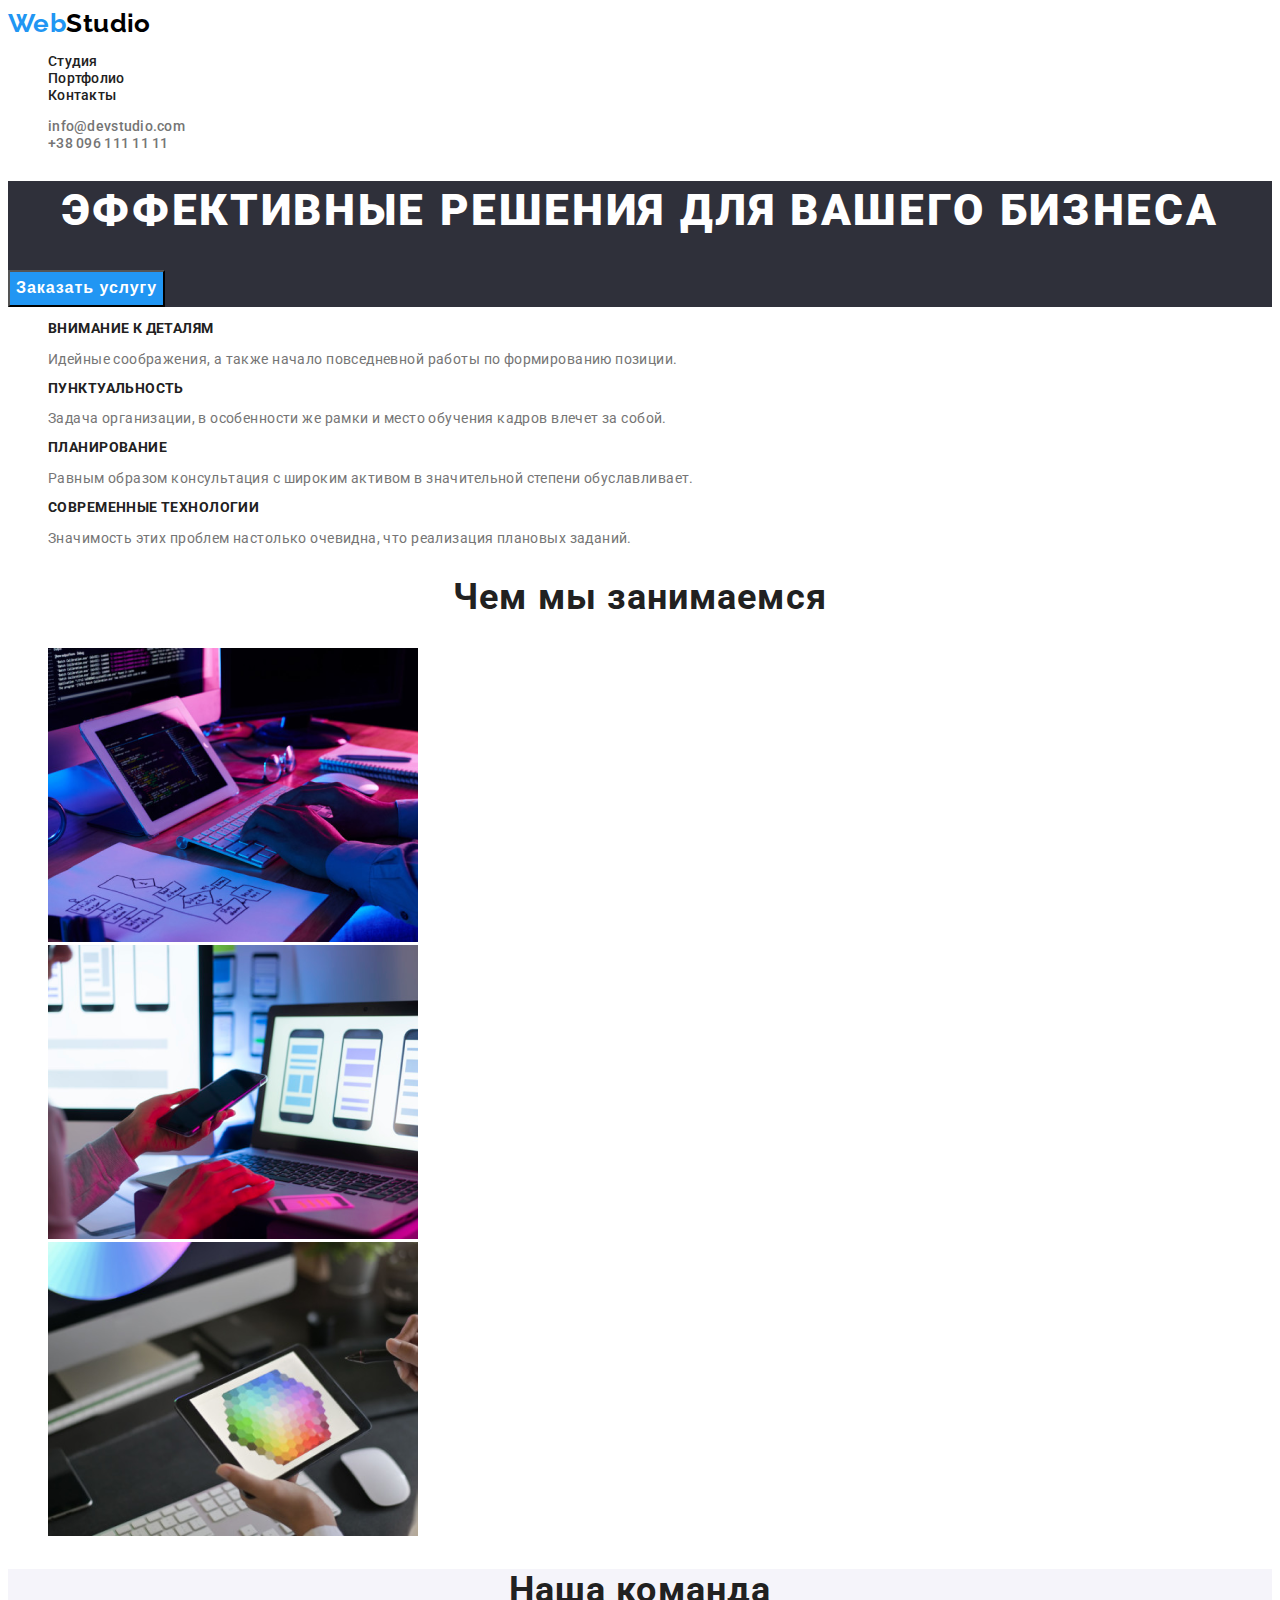
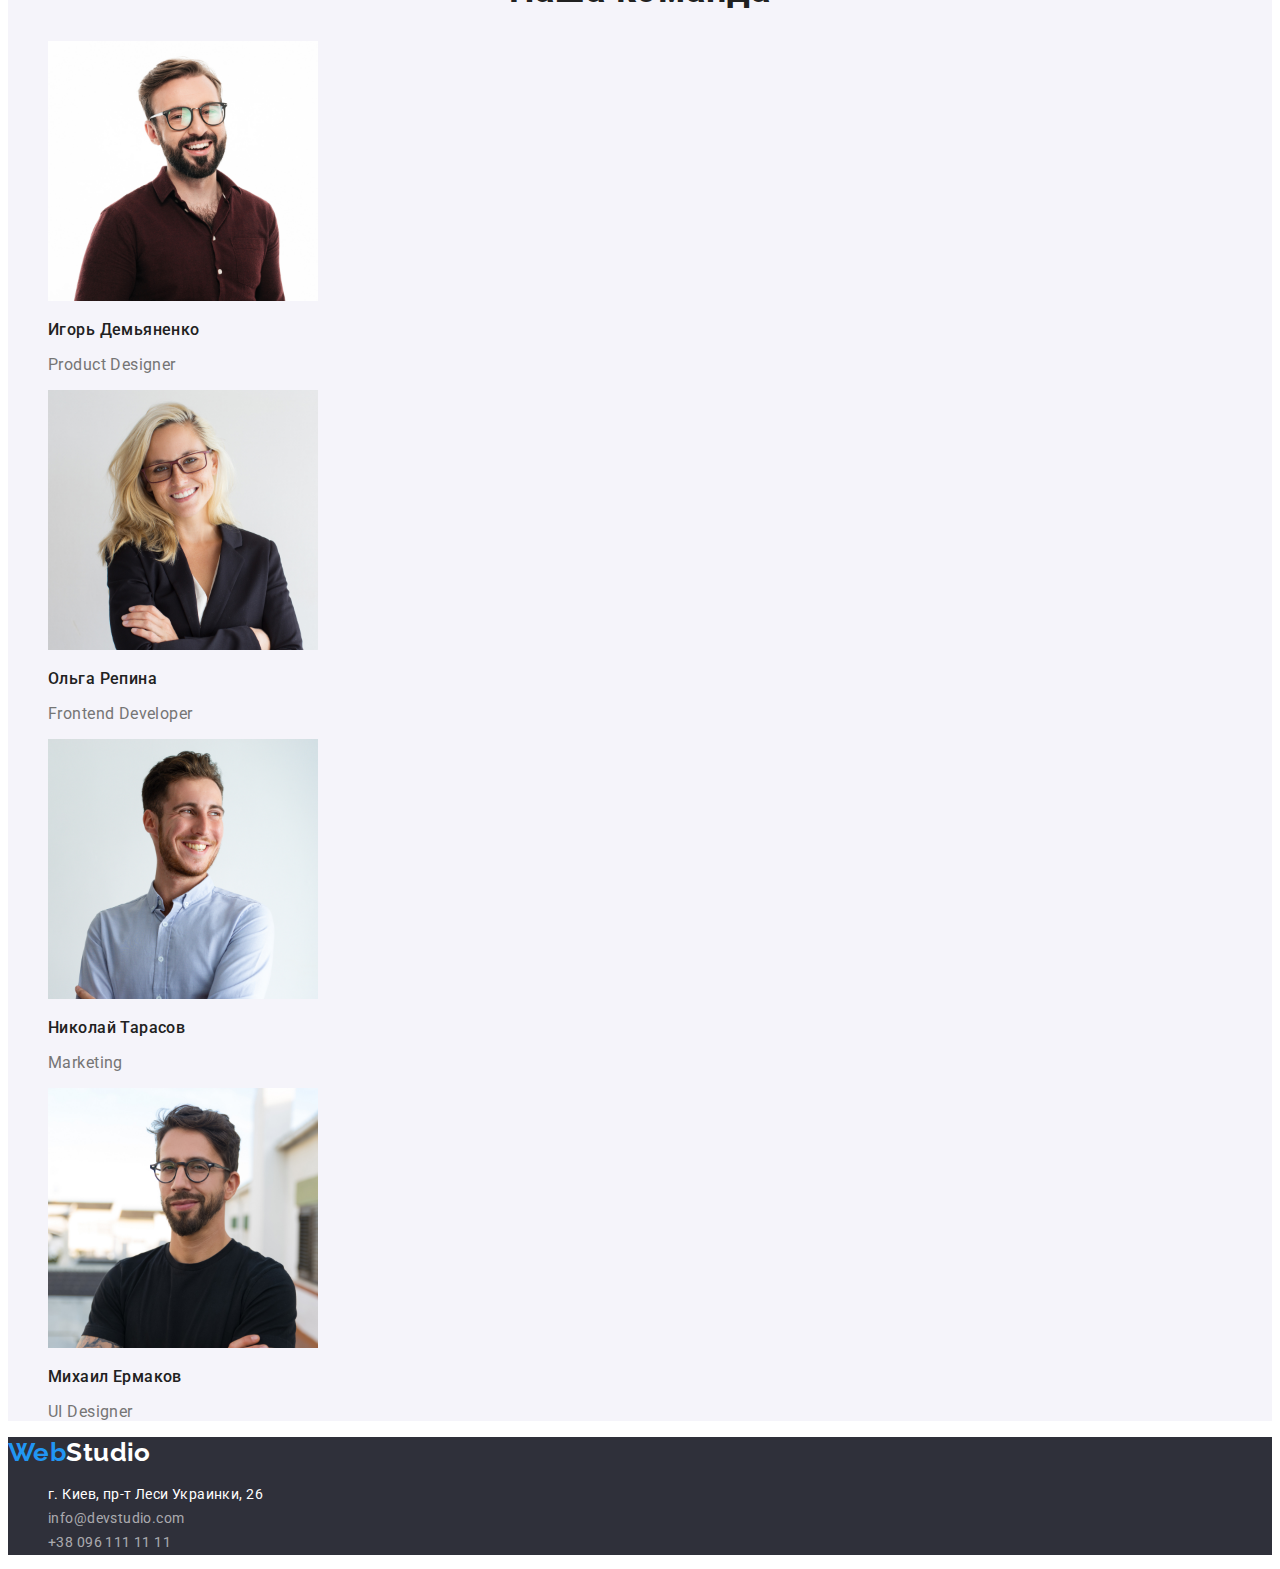
<file: index.html>
<!DOCTYPE html>
<html lang="en">

<head>
    <meta charset="UTF-8" />
    <meta name="viewport" content="width=device-width, initial-scale=1.0" />
    <title>Web Studio</title>
    <link
        href="https://fonts.googleapis.com/css2?family=Raleway:wght@700&family=Roboto:wght@400;500;700;900&display=swap"
        rel="stylesheet">
    <link rel="stylesheet" href="./css/styles.css">
</head>


<body>
    <!-- Топ линия -->
    <header class="page-header">
        <nav class="form-nav">
            <a class="logo link" href="./index.html"><span class="span">Web</span>Studio</a>

            <ul class="head-list link">
                <li class="item link"><a class="nav-link link" href="./index.html">Студия</a></li>
                <li class="item link"><a class="nav-link link" href="./portfolio.html">Портфолио</a></li>
                <li class="item link"><a class="nav-link link" href="#">Контакты</a></li>

            </ul>
        </nav>

        <ul class="head-list link">
            <li class="item link"><a class="head-link link" href="mailto:info@devstudio.com">info@devstudio.com</a></li>
            <li class="item link"><a class="head-link link" href="tel:+380961111111">+38 096 111 11 11</a></li>
        </ul>

    </header>

    <main>
        <!-- Шапка -->
        <section class="head-section">
            <h1 class="title">эффективные решения для вашего бизнеса</h1>
            <button type="button" class="head-button">Заказать услугу</button>
        </section>

        <!-- Особенности -->
        <section class="section-rarity">

            <h2 class="visually-hidden">Особенности</h2>

            <ul class="link">
                <li class="item link">
                    <h3 class="desc">Внимание к деталям</h3>
                    <p>
                        Идейные соображения, а также начало повседневной
                        работы по формированию позиции.
                    </p>

                </li>
                <li class="item link">
                    <h3 class="desc">Пунктуальность</h3>
                    <p>
                        Задача организации, в особенности же рамки и
                        место обучения кадров влечет за собой.
                    </p>

                </li>
                <li class="item link">
                    <h3 class="desc">Планирование</h3>
                    <p>
                        Равным образом консультация с широким активом
                        в значительной степени обуславливает.
                    </p>

                </li>
                <li class="item link">
                    <h3 class="desc">Современные технологии</h3>
                    <p>
                        Значимость этих проблем настолько очевидна,
                        что реализация плановых заданий.
                    </p>

                </li>

            </ul>
        </section>

        <!-- Чем мы занимаемся -->
        <section class="section">
            <h2 class="caption">Чем мы занимаемся</h2>

            <ul class="link">
                <li class="item link">
                    <img src="./images/1.jpg" alt="Верстка сайта" width="370" />

                </li>
                <li class="item link">
                    <img src="./images/2.png" alt="Разметка сайта" width="370" />

                </li>
                <li class="item link">
                    <img src="./images/3.png" alt="Анимирование сайта" width="370" />

                </li>
            </ul>
        </section>

        <!-- Наша команда -->
        <section class="section team">
            <h2 class="caption">Наша команда</h2>


            <ul class="link">
                <li class="item link">
                    <img src="./images/a1.jpg" alt="Photo Ihor Demyanenko - Product Designer" width="270" />
                    <h3 class="desc">Игорь Демьяненко</h3>
                    <p class="job-title">Product Designer</p>
                </li>
                <li class="item link">
                    <img src="./images/a2.jpg" alt="Photo Frontend Developer" width="270" />
                    <h3 class="desc">Ольга Репина</h3>
                    <p class="job-title">Frontend Developer</p>
                </li>
                <li class="item link">
                    <img src="./images/a3.jpg" alt="Photo Marketing" width="270" />
                    <h3 class="desc">Николай Тарасов</h3>
                    <p class="job-title">Marketing</p>
                </li>
                <li class="item link">
                    <img src="./images/a4.jpg" alt="Photo UI Designer" width="270" />
                    <h3 class="desc">Михаил Ермаков</h3>
                    <p class="job-title">UI Designer</p>
                </li>

            </ul>
        </section>
    </main>

    <!-- Футер -->
    <footer class="footer">
        <a class="logo link" href="./index.html"><span class="span">Web</span>Studio</a>
        <address>
            <ul class="footer-list link">
                <li class="item link"><a class="address list link" href="https://goo.gl/maps/hyKwJfhGdXVPFoFf8"
                        target="_blank" rel="noreferrer noopener">г. Киев,
                        пр-т Леси Украинки, 26</a>
                </li>
                <li class="item link"><a class="list link" href="mailto:info@devstudio.com">info@devstudio.com</a></li>
                <li class="item link"><a class="list link" href="tel:+380961111111">+38 096 111 11 11</a></li>
            </ul>
        </address>
    </footer>
</body>

</html>
</file>
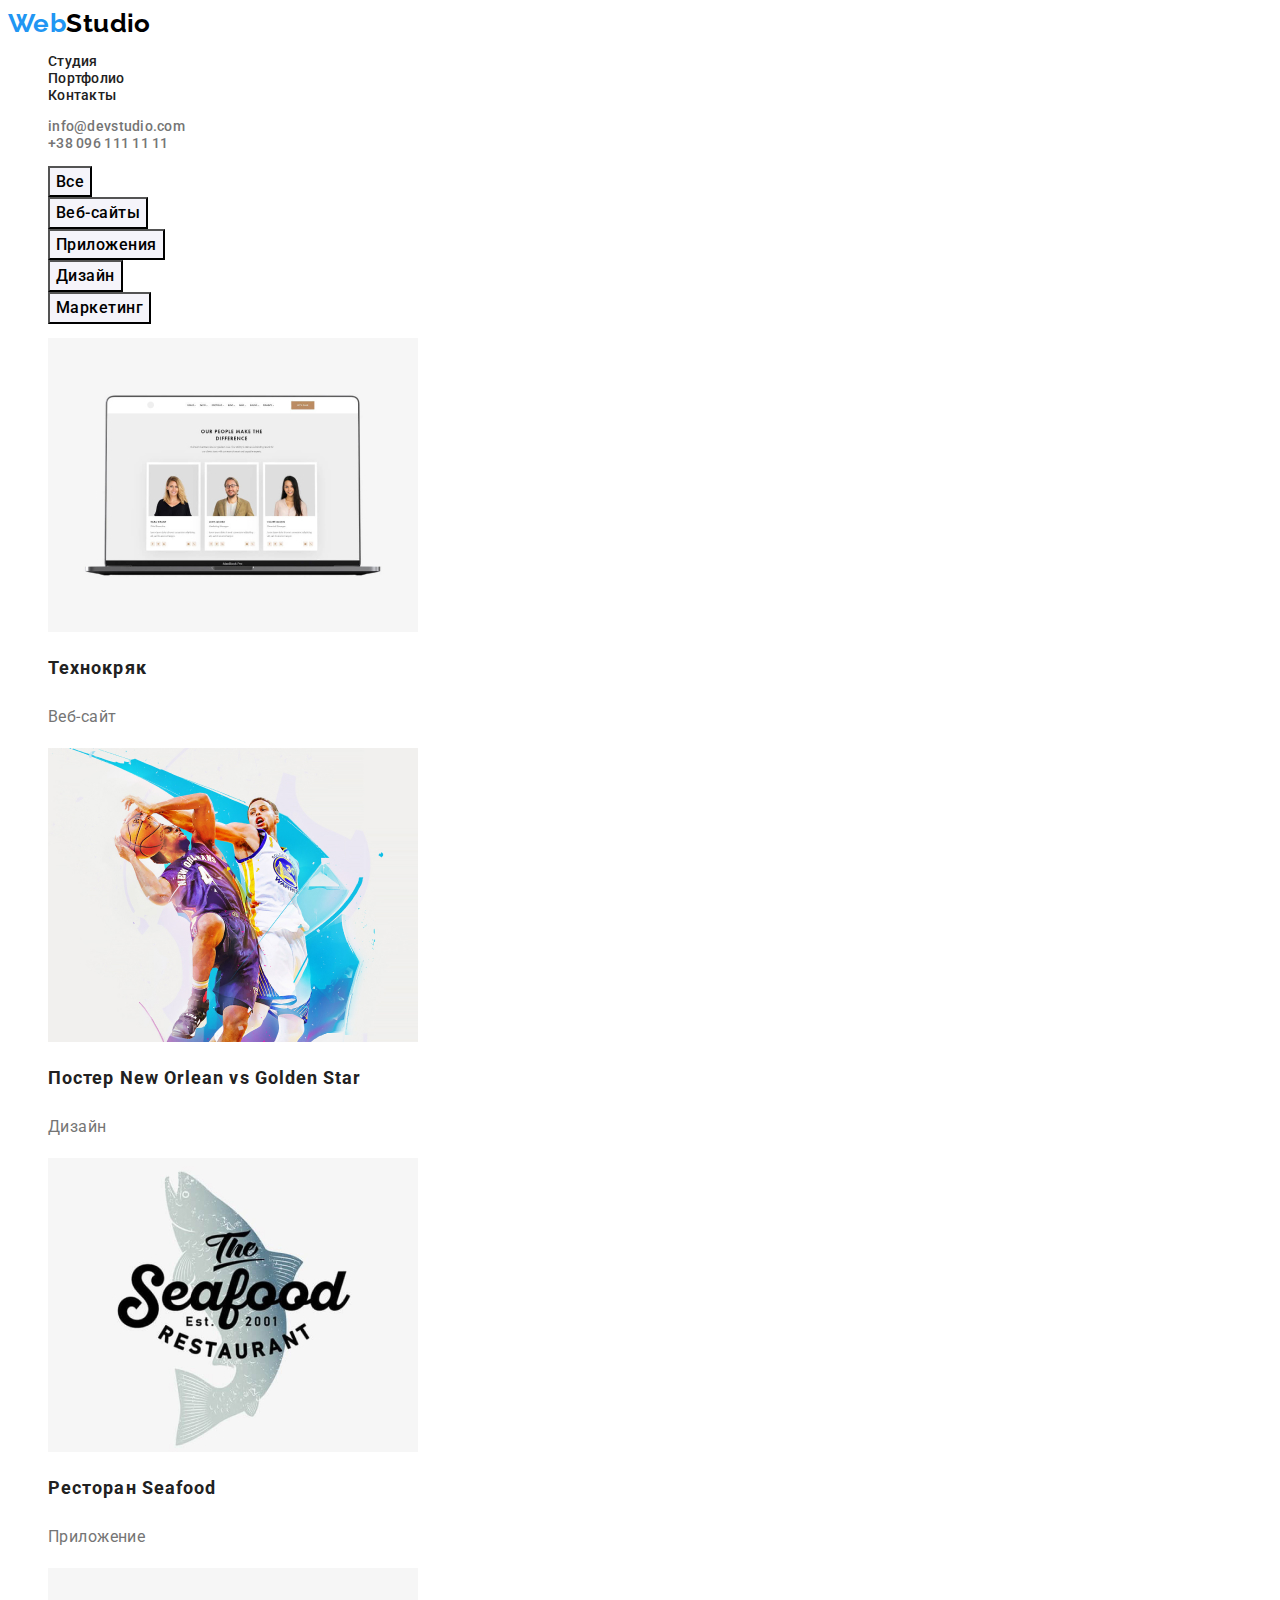
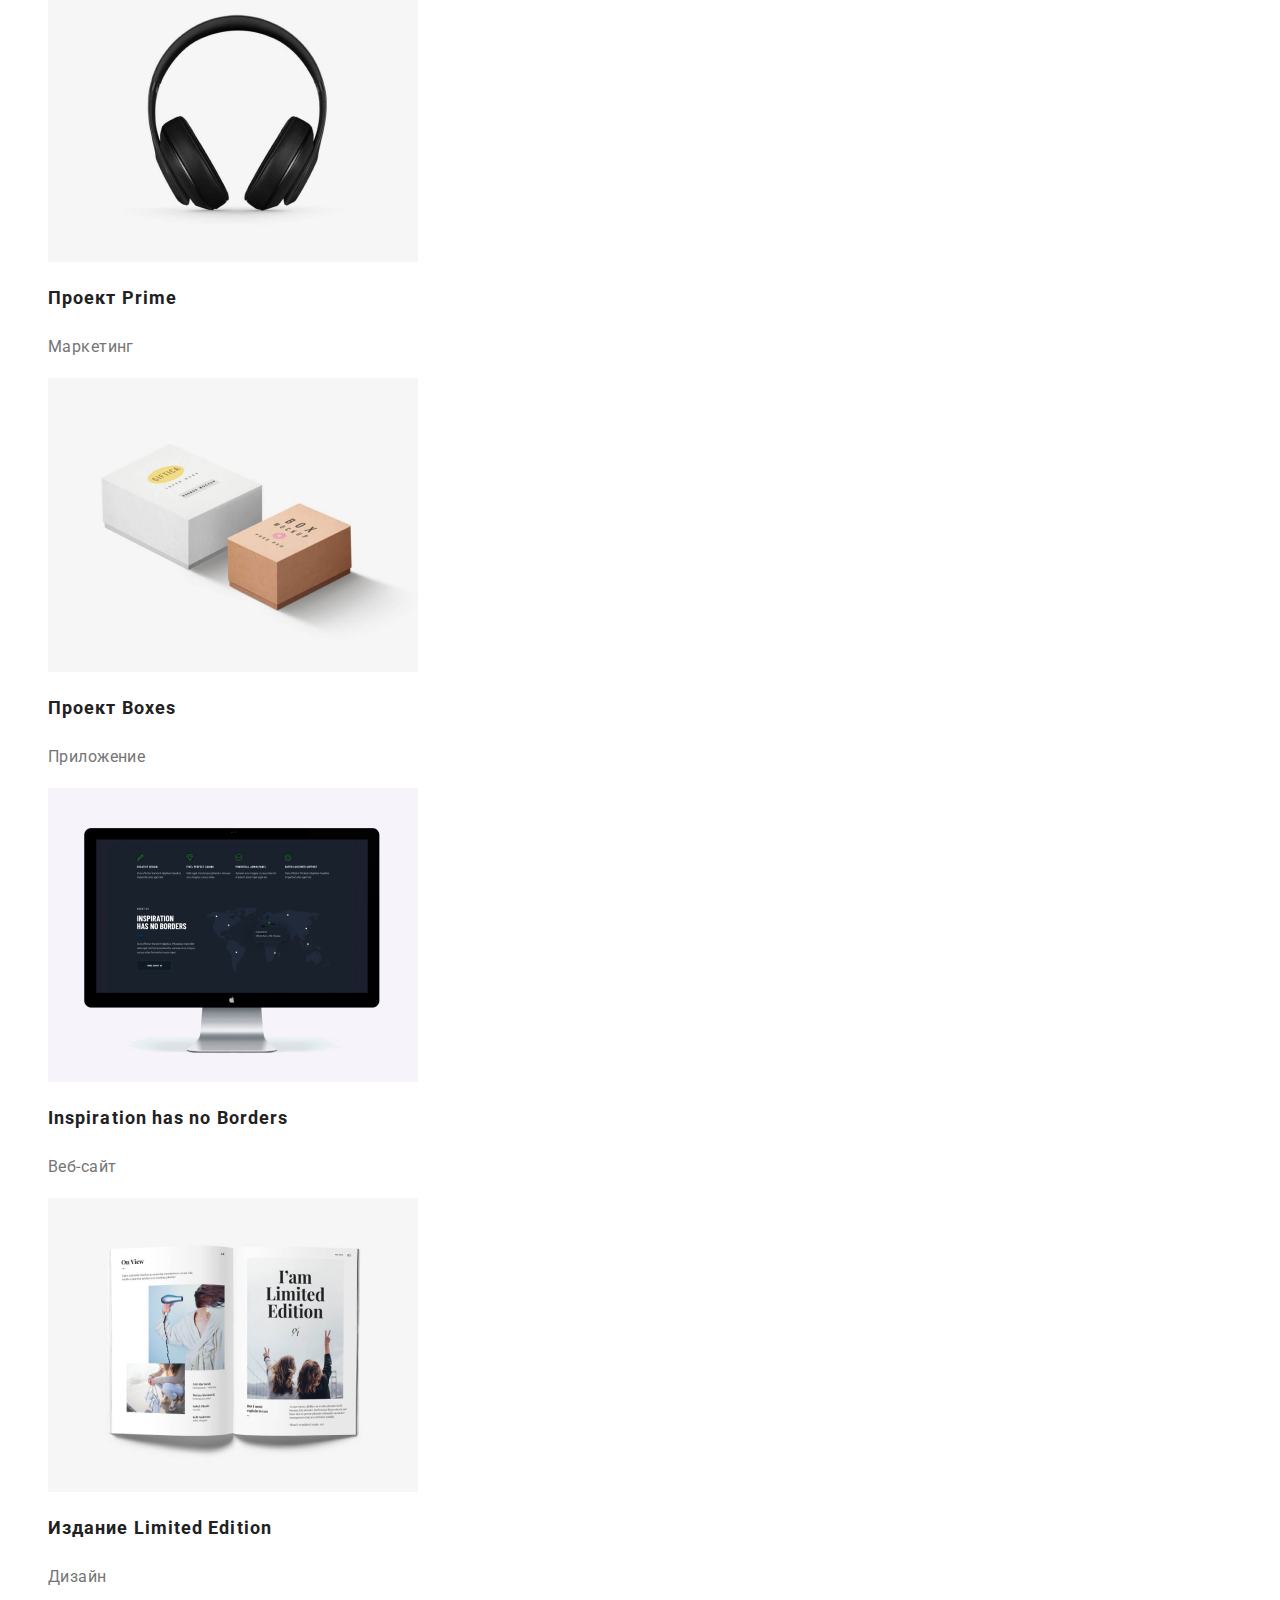
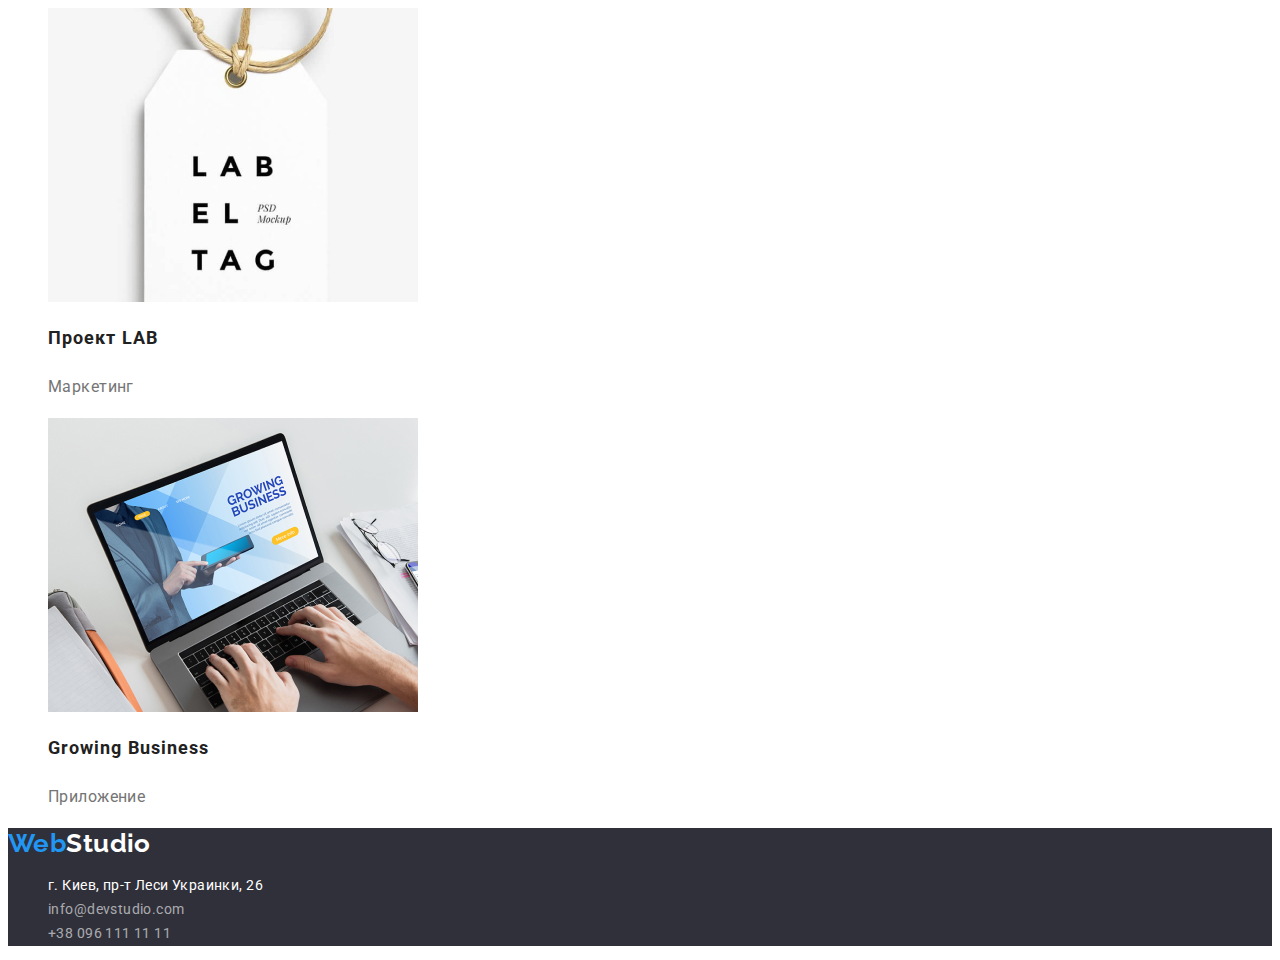
<file: portfolio.html>
<!DOCTYPE html>
<html lang="en">

<head>
    <meta charset="UTF-8">
    <meta http-equiv="X-UA-Compatible" content="IE=edge">
    <meta name="viewport" content="width=device-width, initial-scale=1.0">
    <title>Портфолио</title>
    <link
        href="https://fonts.googleapis.com/css2?family=Raleway:wght@700&family=Roboto:wght@400;500;700;900&display=swap"
        rel="stylesheet">
    <link rel="stylesheet" href="./css/styles.css">
</head>

<body>
    <!-- Топ линия портфолио -->
    <header class="page-header">
        <nav class="form-nav">
            <a class="logo link" href="./index.html"><span class="span">Web</span>Studio</a>

            <ul class="head-list link">
                <li class="item link"><a class="nav-link link" href="./index.html">Студия</a></li>
                <li class="item link"><a class="nav-link link" href="#">Портфолио</a></li>
                <li class="item link"><a class="nav-link link" href="#">Контакты</a></li>

            </ul>
        </nav>

        <ul class="head-list link">
            <li class="item link"><a class="head-link link" href="mailto:info@devstudio.com">info@devstudio.com</a></li>
            <li class="item link"><a class="head-link link" href="tel:+380961111111">+38 096 111 11 11</a></li>
        </ul>
    </header>

    <main>
        <!-- Кнопки навигации -->


        <section class="section">

            <h1 class="visually-hidden">Навигация</h1>

            <ul class="list link">
                <li class="item link">
                    <button type="button" class="button">Все</button>
                </li>
                <li class="item link">
                    <button type="button" class="button">Веб-сайты</button>
                </li>
                <li class="item link">
                    <button type="button" class="button">Приложения</button>
                </li>
                <li class="item link">
                    <button type="button" class="button">Дизайн</button>
                </li>
                <li class="item link">
                    <button type="button" class="button">Маркетинг</button>
                </li>
            </ul>

            <ul class="list link">
                <li class="item link">
                    <img src="./images/b1.jpg" alt="" width="370">
                    <h2 class="title">Технокряк</h2>
                    <p class="text">Веб-сайт</p>
                </li>
                <li class="item link">
                    <img src="./images/b2.jpg" alt="" width="370">
                    <h2 class="title">Постер New Orlean vs Golden Star</h2>
                    <p class="text">Дизайн</p>
                </li>
                <li class="item link">
                    <img src="./images/b3.jpg" alt="" width="370">
                    <h2 class="title">Ресторан Seafood</h2>
                    <p class="text">Приложение</p>
                </li>
                <li class="item link">
                    <img src="./images/b4.jpg" alt="" width="370">
                    <h2 class="title">Проект Prime</h2>
                    <p class="text">Маркетинг</p>
                </li>
                <li class="item link">
                    <img src="./images/b5.jpg" alt="" width="370">
                    <h2 class="title">Проект Boxes</h2>
                    <p class="text">Приложение</p>
                </li>
                <li class="item link">
                    <img src="./images/b6.jpg" alt="" width="370">
                    <h2 class="title">Inspiration has no Borders</h2>
                    <p class="text">Веб-сайт</p>
                </li>
                <li class="item link">
                    <img src="./images/b7.jpg" alt="" width="370">
                    <h2 class="title">Издание Limited Edition</h2>
                    <p class="text">Дизайн</p>
                </li>
                <li class="item link">
                    <img src="./images/b8.jpg" alt="" width="370">
                    <h2 class="title">Проект LAB</h2>
                    <p class="text">Маркетинг</p>
                </li>
                <li class="item link">
                    <img src="./images/b9.jpg" alt="" width="370">
                    <h2 class="title">Growing Business</h2>
                    <p class="text">Приложение</p>
                </li>

            </ul>
        </section>
    </main>

    <!-- Футер -->
    <footer class="footer">
        <a class="logo link" href="./index.html"><span class="span">Web</span>Studio</a>
        <address>
            <ul class="footer-list link">
                <li class="item link"><a class="address list link" href="https://goo.gl/maps/hyKwJfhGdXVPFoFf8"
                        target="_blank" rel="noreferrer noopener">г.
                        Киев,
                        пр-т Леси Украинки, 26</a>
                </li>
                <li class="item link"><a class="list link" href="mailto:info@devstudio.com">info@devstudio.com</a></li>
                <li class="item link"><a class="list link" href="tel:+380961111111">+38 096 111 11 11</a></li>
            </ul>
        </address>
    </footer>
</body>

</html>
</file>
<file: css/styles.css>
/* основной цвет фона  #E5E5E5*/
/* вторичный цвет фона 1я страница #F5F4FA*/
/* цвет фона шапки и футера #2F303A */
/* цвет текста основной  #757575*/
/* цвет текста вторичный #212121*/
/* цвет текста шапка и футер (без почты и тел)  #FFFFFF*/
/* цвет текста телефон и почта  rgba(255, 255, 255, 0.6)*/
/* цвет фона при ховере  #2196F3*/

/* Основные параметры */

:root {
  --primery-bgr-color: #ffffff;
  --secondary-bgr-color: #f5f4fa;
  --footer-bgr-color: #2f303a;
  --primery-text-color: #757575;
  --secondary-text-color: #212121;
  --accent-color: #2196f3;
  --head-text-color: #ffffff;
  --head-button-bgr-color: #2196f3;
  --address-color: rgba(255, 255, 255, 0.6);
  --logo-color-sec: #000000;
}

body {
  background-color: var(--primery-bgr-color);
  color: var(--primery-text-color);
  font-family: 'Roboto', sans-serif;
  font-size: 14px;
  letter-spacing: 0.03em;
}

.link {
  text-decoration: none;
  list-style: none;
}

/* Стилизация лого */
.logo {
  color: var(--logo-color-sec);
  font-family: 'Raleway', sans-serif;
  font-weight: 700;
  font-size: 26px;
  line-height: 1.19;
}

.span {
  color: var(--head-button-bgr-color);
}

.nav-link {
  color: var(--secondary-text-color);
  font-weight: 500;
  line-height: 1.14;
  letter-spacing: 0.02em;
}

.head-link {
  color: inherit;
  font-weight: 500;
  line-height: 1.14;
  letter-spacing: 0.02em;
}

/* Hover nav list */
.nav-link:hover,
.nav-link:focus {
  color: var(--accent-color);
}

.head-link:hover,
.head-link:focus {
  color: var(--accent-color);
}

/* Head style */
.head-section {
  background-color: var(--footer-bgr-color);
  text-align: center;
}

.head-section > .title {
  color: var(--head-text-color);
  font-weight: 900;
  font-size: 44px;
  line-height: 1.36;
  letter-spacing: 0.06em;
  text-transform: uppercase;
}

.head-section > .head-button {
  background: var(--head-button-bgr-color);
  color: var(--head-text-color);
  font-weight: 700;
  font-size: 16px;
  line-height: 1.88;
  display: flex;
  align-items: center;
  text-align: center;
  letter-spacing: 0.06em;
  cursor: pointer;
}

.visually-hidden {
  position: absolute;
  width: 1px;
  height: 1px;
  margin: -1px;
  border: 0;
  padding: 0;

  white-space: nowrap;
  clip-path: inset(100%);
  clip: rect(0 0 0 0);
  overflow: hidden;
}

.section .button {
  background-color: var(--secondary-bgr-color);
  font-family: 'Roboto';
  font-weight: 500;
  font-size: 16px;
  line-height: 1.6;
  text-align: center;
  letter-spacing: 0.03em;
  cursor: pointer;
}

/* Button hover, activ */
.button:hover,
.button:focus {
  background-color: var(--accent-color);
  color: var(--primery-bgr-color);
}

.section .caption {
  color: var(--secondary-text-color);
  font-weight: 700;
  font-size: 36px;
  line-height: 1.17;
  text-align: center;
  letter-spacing: 0.03em;
}

.section .title {
  color: var(--secondary-text-color);
  font-weight: 700;
  font-size: 18px;
  line-height: 2;
  letter-spacing: 0.06em;
}

.section-rarity .desc {
  color: var(--secondary-text-color);
  font-weight: 700;
  font-size: 14px;
  line-height: 1.14;
  text-transform: uppercase;
}

.desc {
  color: var(--secondary-text-color);
  font-weight: 500;
  font-size: 16px;
  line-height: 1.19;
}

.team {
  background-color: var(--secondary-bgr-color);
}

.job-title {
  font-weight: 400;
  font-size: 16px;
  line-height: 1.19;
}

.text {
  font-size: 16px;
  line-height: 1.88;
}

.footer {
  background-color: var(--footer-bgr-color);
  font-weight: 400;
  font-size: 14px;
  line-height: 1.71;
}

.footer > .logo.link {
  color: var(--head-text-color);
  font-weight: 700;
  font-size: 26px;
  line-height: 1.19;
}

.footer .list {
  color: var(--address-color);
  font-style: normal;
}

.footer .address {
  color: var(--head-text-color);
  font-style: normal;
}

.footer .list:hover,
.footer .list:focus {
  color: var(--accent-color);
}
</file>
